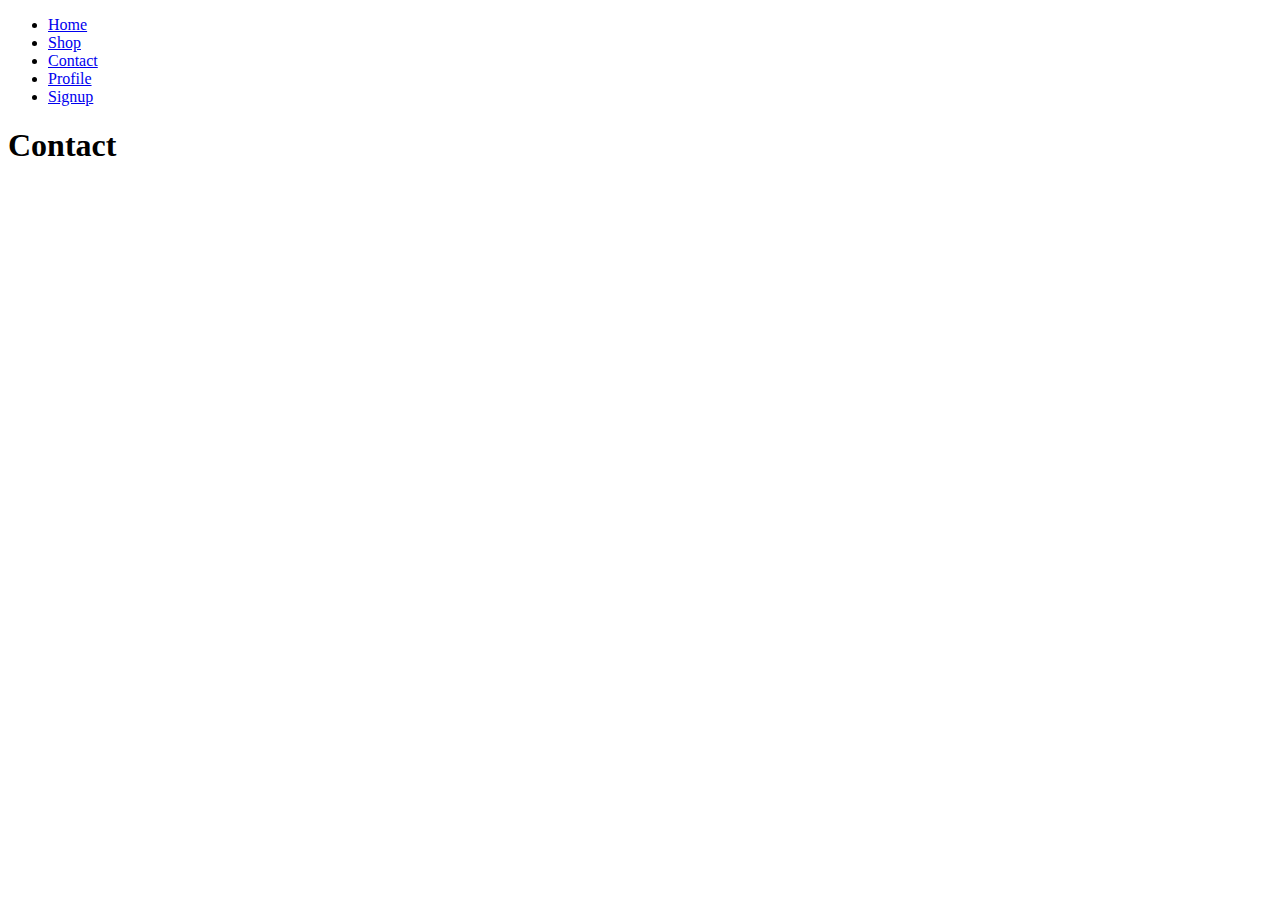
<file: 160 - 11-Practice-website-django-beginner/Practice website/contact.html>
<!DOCTYPE html>
<html lang="en">
<head>
    <meta charset="UTF-8">
    <meta http-equiv="X-UA-Compatible" content="IE=edge">
    <meta name="viewport" content="width=device-width, initial-scale=1.0">
    <title>Contact</title>
</head>
<body>
    <ul>
        <li><a href="index.html">Home</a></li>
        <li><a href="shop.html">Shop</a></li>
        <li><a href="contact.html">Contact</a></li>
        <li><a href="profile.html">Profile</a></li>
        <li><a href="signup.html">Signup</a></li>
    </ul>
    <h1>Contact</h1>
</body>
</html>
</file>
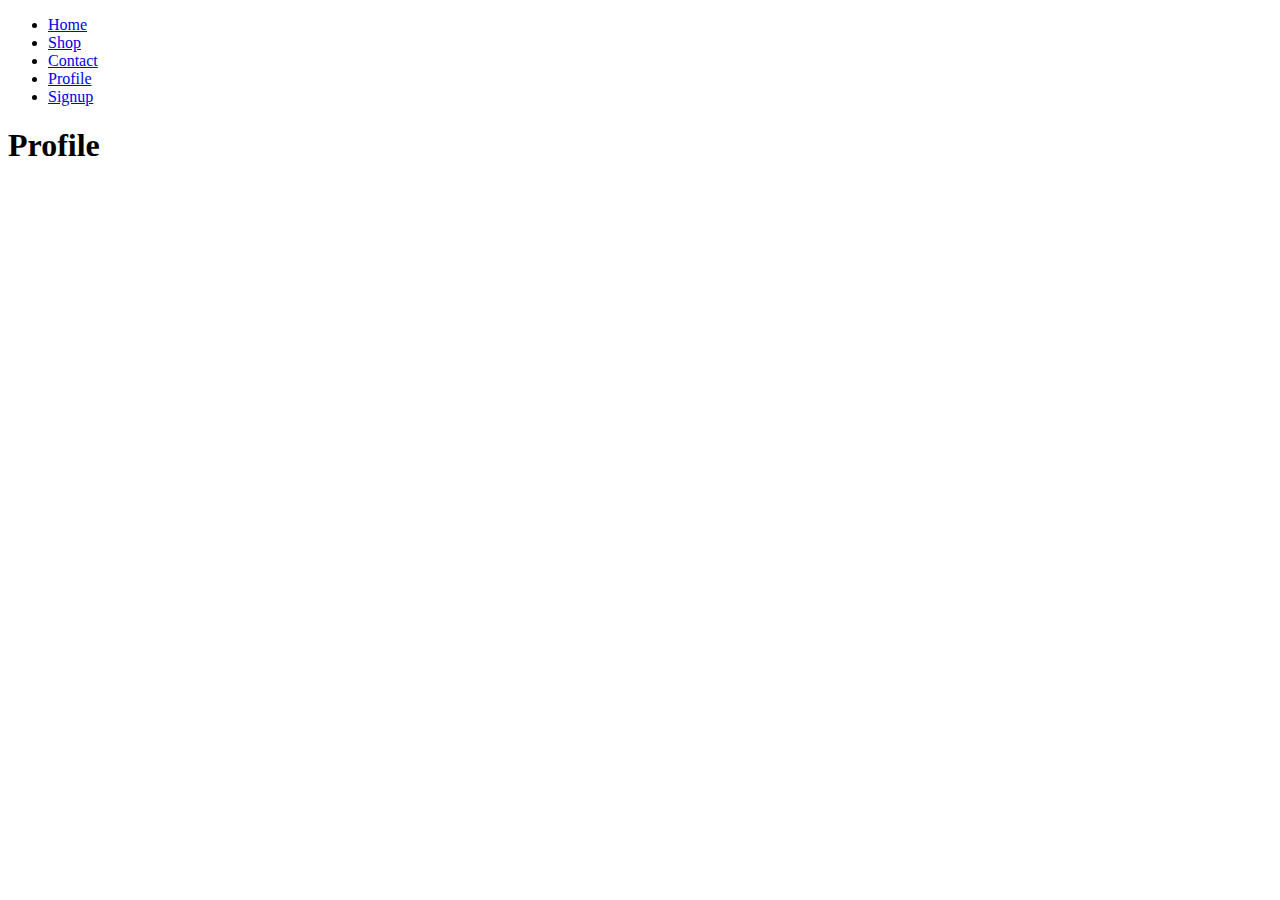
<file: 160 - 11-Practice-website-django-beginner/Practice website/profile.html>
<!DOCTYPE html>
<html lang="en">
<head>
    <meta charset="UTF-8">
    <meta http-equiv="X-UA-Compatible" content="IE=edge">
    <meta name="viewport" content="width=device-width, initial-scale=1.0">
    <title>Profile</title>
</head>
<body>
    <ul>
        <li><a href="index.html">Home</a></li>
        <li><a href="shop.html">Shop</a></li>
        <li><a href="contact.html">Contact</a></li>
        <li><a href="profile.html">Profile</a></li>
        <li><a href="signup.html">Signup</a></li>
    </ul>
    <h1>Profile</h1>
</body>
</html>
</file>
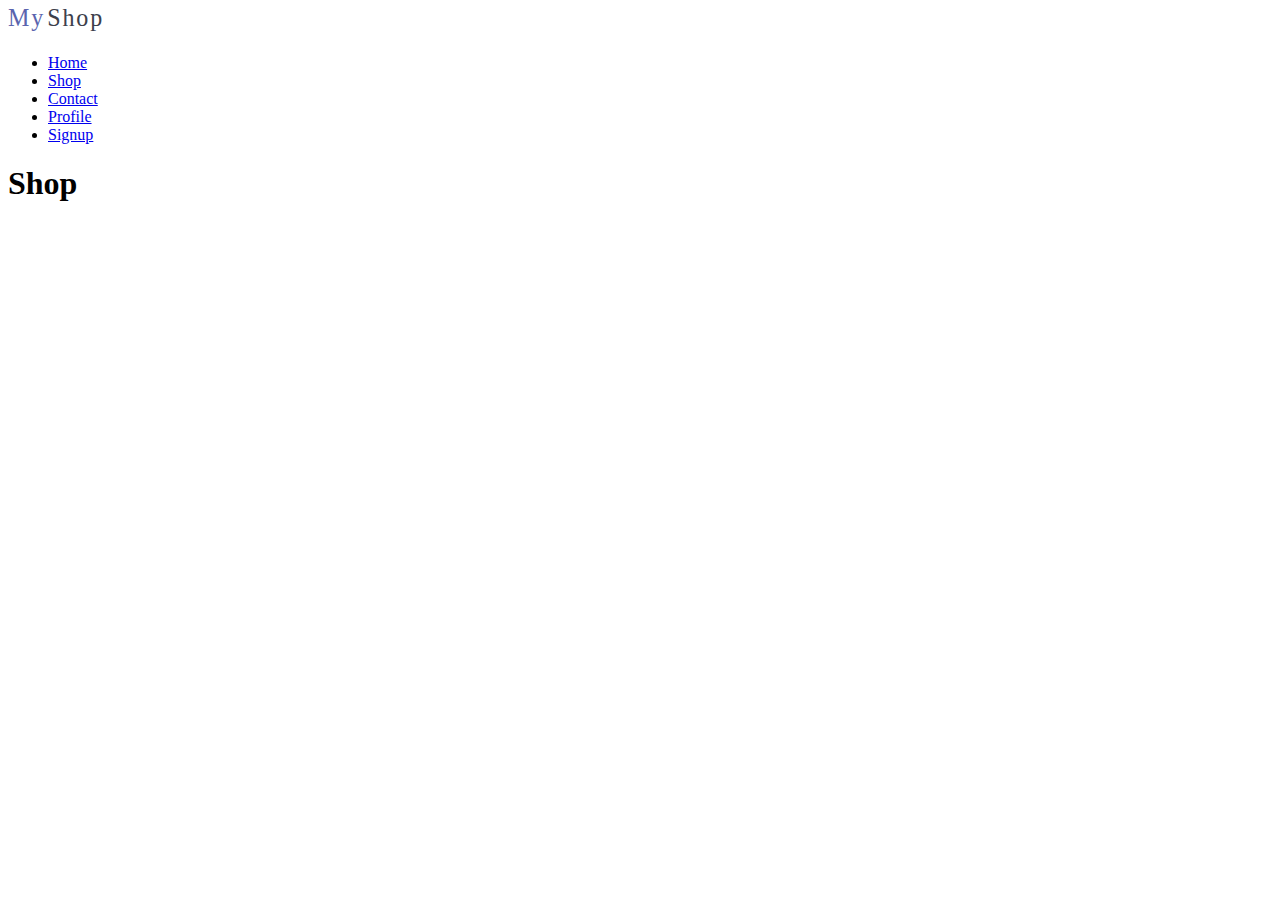
<file: 160 - 11-Practice-website-django-beginner/Practice website/shop.html>
<!DOCTYPE html>
<html lang="en">
<head>
    <meta charset="UTF-8">
    <meta http-equiv="X-UA-Compatible" content="IE=edge">
    <meta name="viewport" content="width=device-width, initial-scale=1.0">
    <title>Shop</title>
</head>
<body>
    <img src="image/brand-logo.svg" width="100" alt="myshop logo">
    <ul>
        <li><a href="index.html">Home</a></li>
        <li><a href="shop.html">Shop</a></li>
        <li><a href="contact.html">Contact</a></li>
        <li><a href="profile.html">Profile</a></li>
        <li><a href="signup.html">Signup</a></li>
    </ul>
    <h1>Shop</h1>
</body>
</html>
</file>
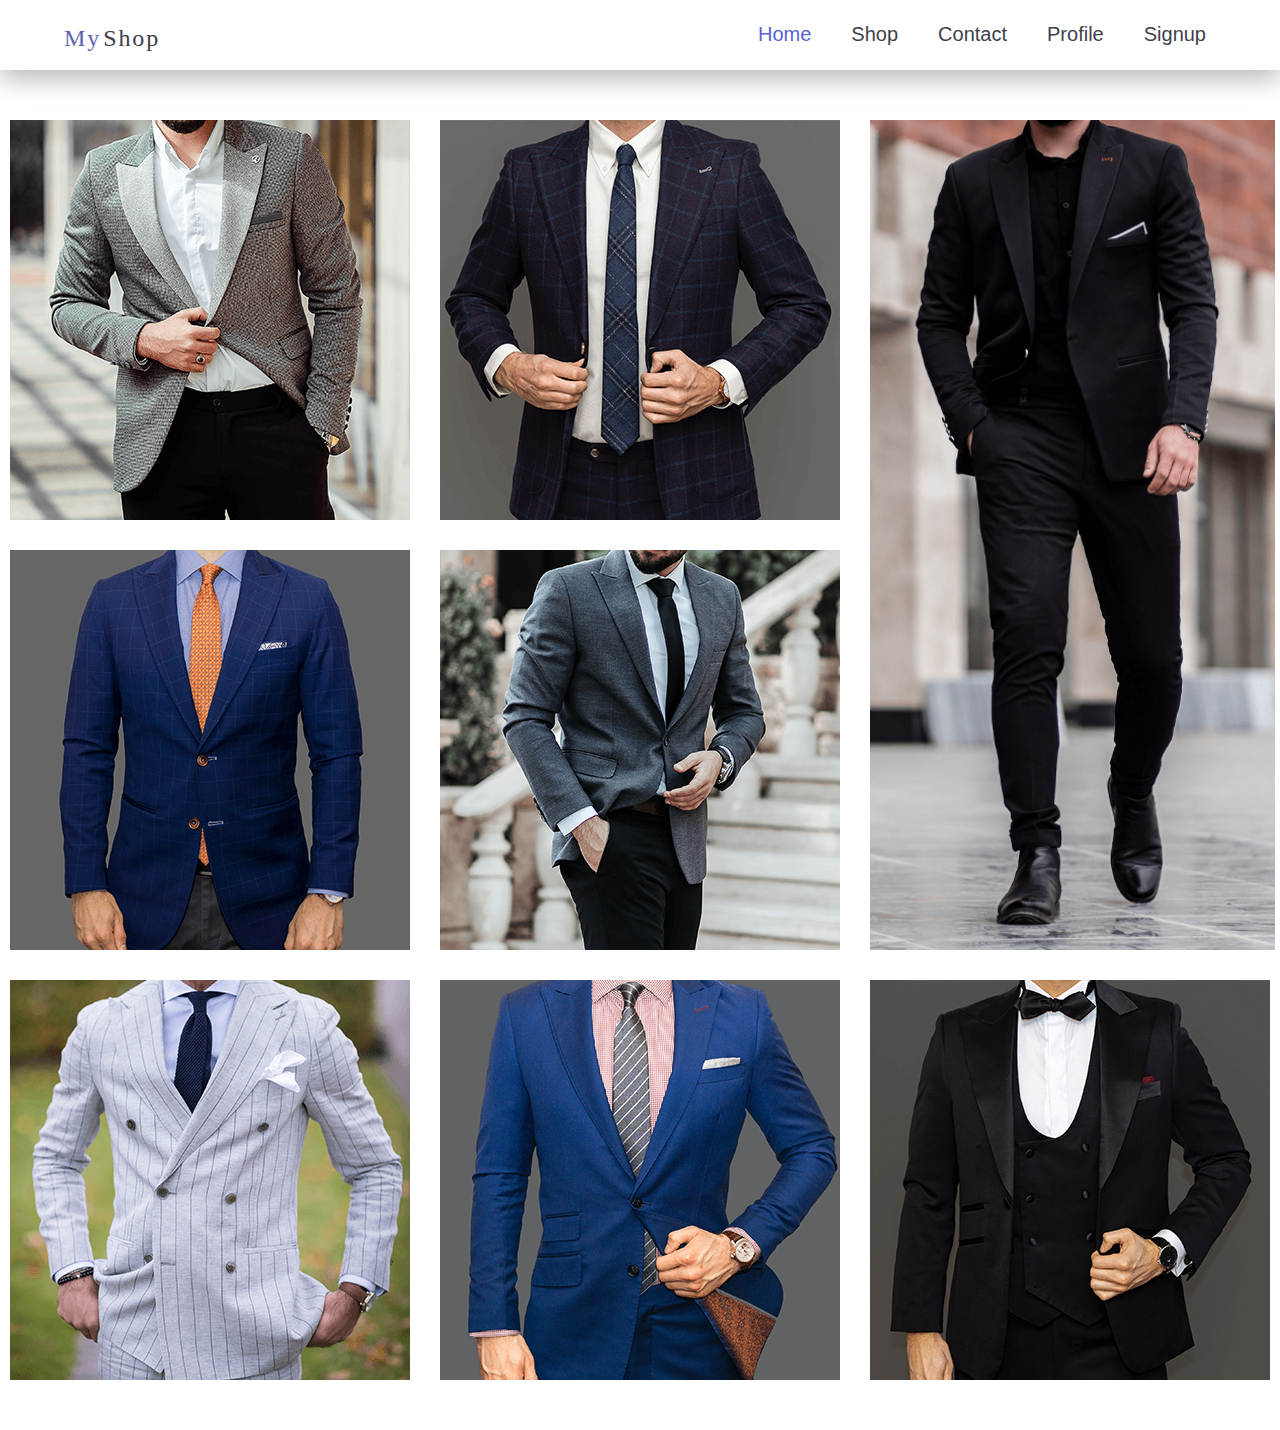
<file: 160 - 11-Practice-website-django-beginner/Practice website/suits.html>
<!DOCTYPE html>
<html>
<head>
    <link rel="stylesheet" href="css/style.css">
    <link rel="icon" type="image/x-icon" href="image/favicon.ico">
    <title>My Page</title>
</head>
<body>
    <!-- ***************** header ***************** -->
    <header>
        <img src="image/brand-logo.svg" width="100" alt="myshop logo">
        <nav class="main-nav">
            <a href="index.html" id="selected">Home</a>
            <a href="shop.html">Shop</a>
            <a href="contact.html">Contact</a>
            <a href="profile.html">Profile</a>
            <a href="signup.html">Signup</a>
        </nav>
    </header>

    <!-- ***************** main content ***************** -->
    <main id="product-con">
        <img class="suit" src="image/suits/p1.png">
        <img class="suit" src="image/suits/p2.png">
        <img class="suit vertical" src="image/suits/p3-vertical.png">
        <img class="suit" src="image/suits/p4.png">
        <img class="suit" src="image/suits/p5.png">
        <img class="suit" src="image/suits/p6.png">
        <img class="suit" src="image/suits/p7.png">
        <img class="suit" src="image/suits/p8.png">
    </main>
</body>
</html>
</file>
<file: 160 - 11-Practice-website-django-beginner/Practice website/css/style.css>
body{
    font-family: Arial, Helvetica, sans-serif;
    margin: 0;
}
.body-dark{
    background-color: #1E1E1E;
    color: white;
}
/* ---------------- navigation bar style ---------------- */
header{
    display: flex;
    padding: 0 5%;
    justify-content: space-between;
    background-color: white;
    box-shadow: 0px 10px 25px #00000043;
    height: 70px;
}
header img{     padding-top: 12px;}
.main-nav{
    padding: 10px;
    display: flex;
    column-gap: 40px;
    padding-top: 18px;
}
.main-nav a{
    font-size: 20px;
    color: #3d414a;
    text-decoration: none;
    transition-duration: 0.3s;
    padding-top: 5px;
}
.main-nav a:hover{
    color: #FB6376;
}
#selected{color: #5762D5;}
header svg:hover{ cursor: pointer;}
#moon-icon{ transform: translateY(-5px); display: none;}
#sun-icon{ transform: translateY(-5px);}

/* ---------------- intro section ---------------- */
input{  margin:0 0 10px 0;}

#intro{
    display: flex;
    width: 1100px;
    margin: 100px auto;
    justify-content: space-between;
}
#intro h1{ font-size: 30px;}
#intro p{   font-size: 18px; margin-bottom: 40px; color: #3C404A;}
#intro a{
    background-color: #5762D5;
    color: white;
    padding: 10px 25px;
    font-size: 22px;
    font-weight: bold;
    border-radius: 15px;
    transition-duration: 0.3s;
    display: block;
    width: fit-content;
    animation: slide-up 1s;
}
@keyframes slide-up{
    0%{transform: translateY(40px); opacity: 0%;}
    100%{transform: translateY(0px); opacity: 100%;}
}
#intro a:hover{ cursor: pointer; background-color: #454fc1;}
video{
    width: 40%;
    border-radius: 20px;
}
/* ---------------- Main content ---------------- */
.product-nav{
    display: flex;
    justify-content:space-between;
    width: 1100px;
    margin: 15px auto;
}
.product-nav h3{    margin: 0;}

.product-nav a, main a{
    color: #5762D5;
    text-decoration: none;
    transition-duration: 0.3s;
}
.product-nav a:hover, main a:hover{
    color: #FB6376;
}
#products-intro{
    display: flex;
    flex-wrap: wrap;
    justify-content: center;
    width: 1100px;
    margin: auto;
    gap: 30px 30px;
}
.product-card{
    background-color: #e9e6f0;
    color: #1E1E1E;
    border-radius: 20px;
    width: 250px;
}
.review-con{
    opacity: 0%;
    position: absolute;
    margin: 190px 0 0 20px;
    font-size: 18px;
    font-weight: bold;
    color: white;
    z-index: 1;
    transition-duration: 0.3s;
}
.product-img{
    border-radius: 20px 20px 0 0;
    transition-duration: 0.3s;
}
.hover-img{
    filter: brightness(0.4);
}
.hover-review{
    opacity: 100%;
}

footer{
    background-color: #2B2343;
    height: 300px;
    width: 100%;
    color: white;
    text-align: center;
}


/* ---------------- All suits ---------------- */
#product-con{
    width: 1260px;
    height: 1260px;
    margin: 50px auto;
    display: grid;
    grid-template-columns: repeat(3, 1fr);
    gap: 30px;
}
.suit{
    background-color: #FB6376;
    height: 100%;
    transition-duration: 0.3s;
}
.suit:hover{
    box-shadow: 10px 10px 35px #00000043;
    cursor: pointer;
}
.vertical{
    grid-row: 1/3;
    grid-column: 3/4;
}




@media (max-width:1150px){
    #intro h1{ font-size: 20px; color: #454fc1;}
}
</file>
